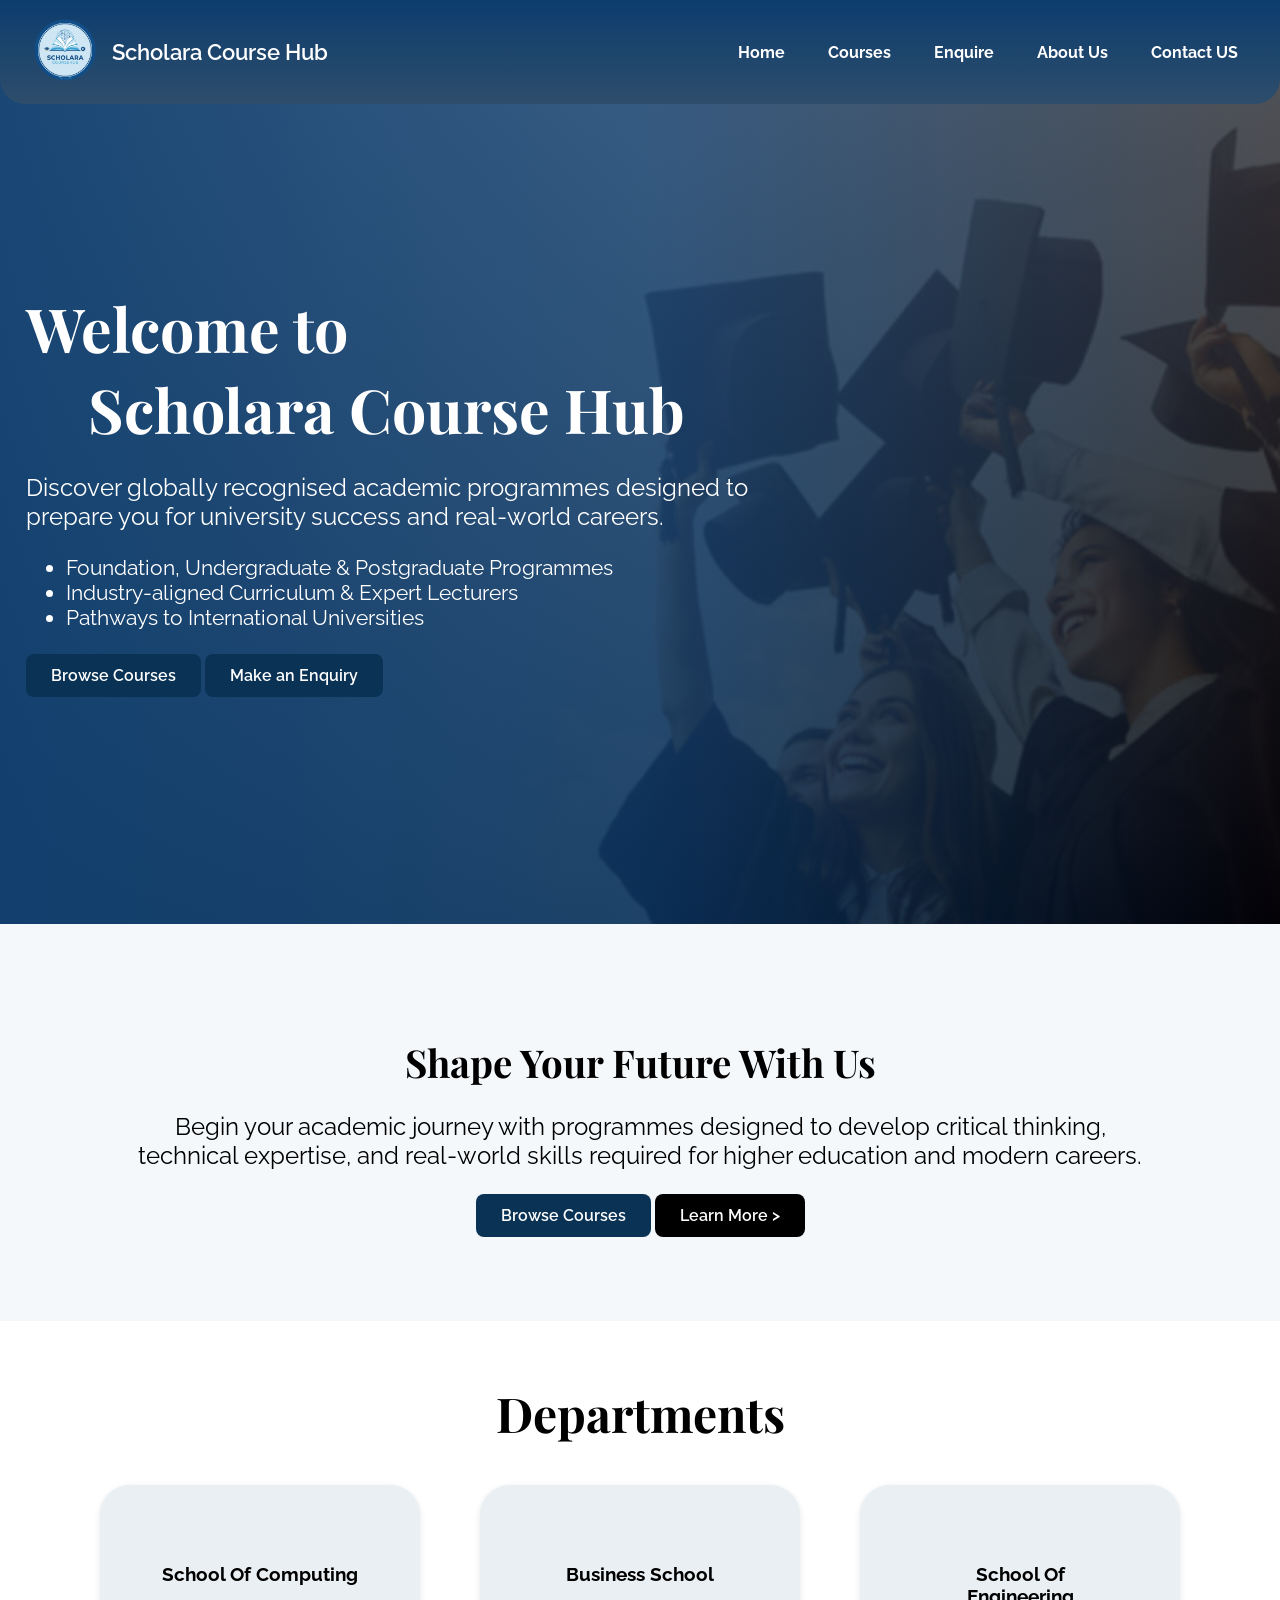
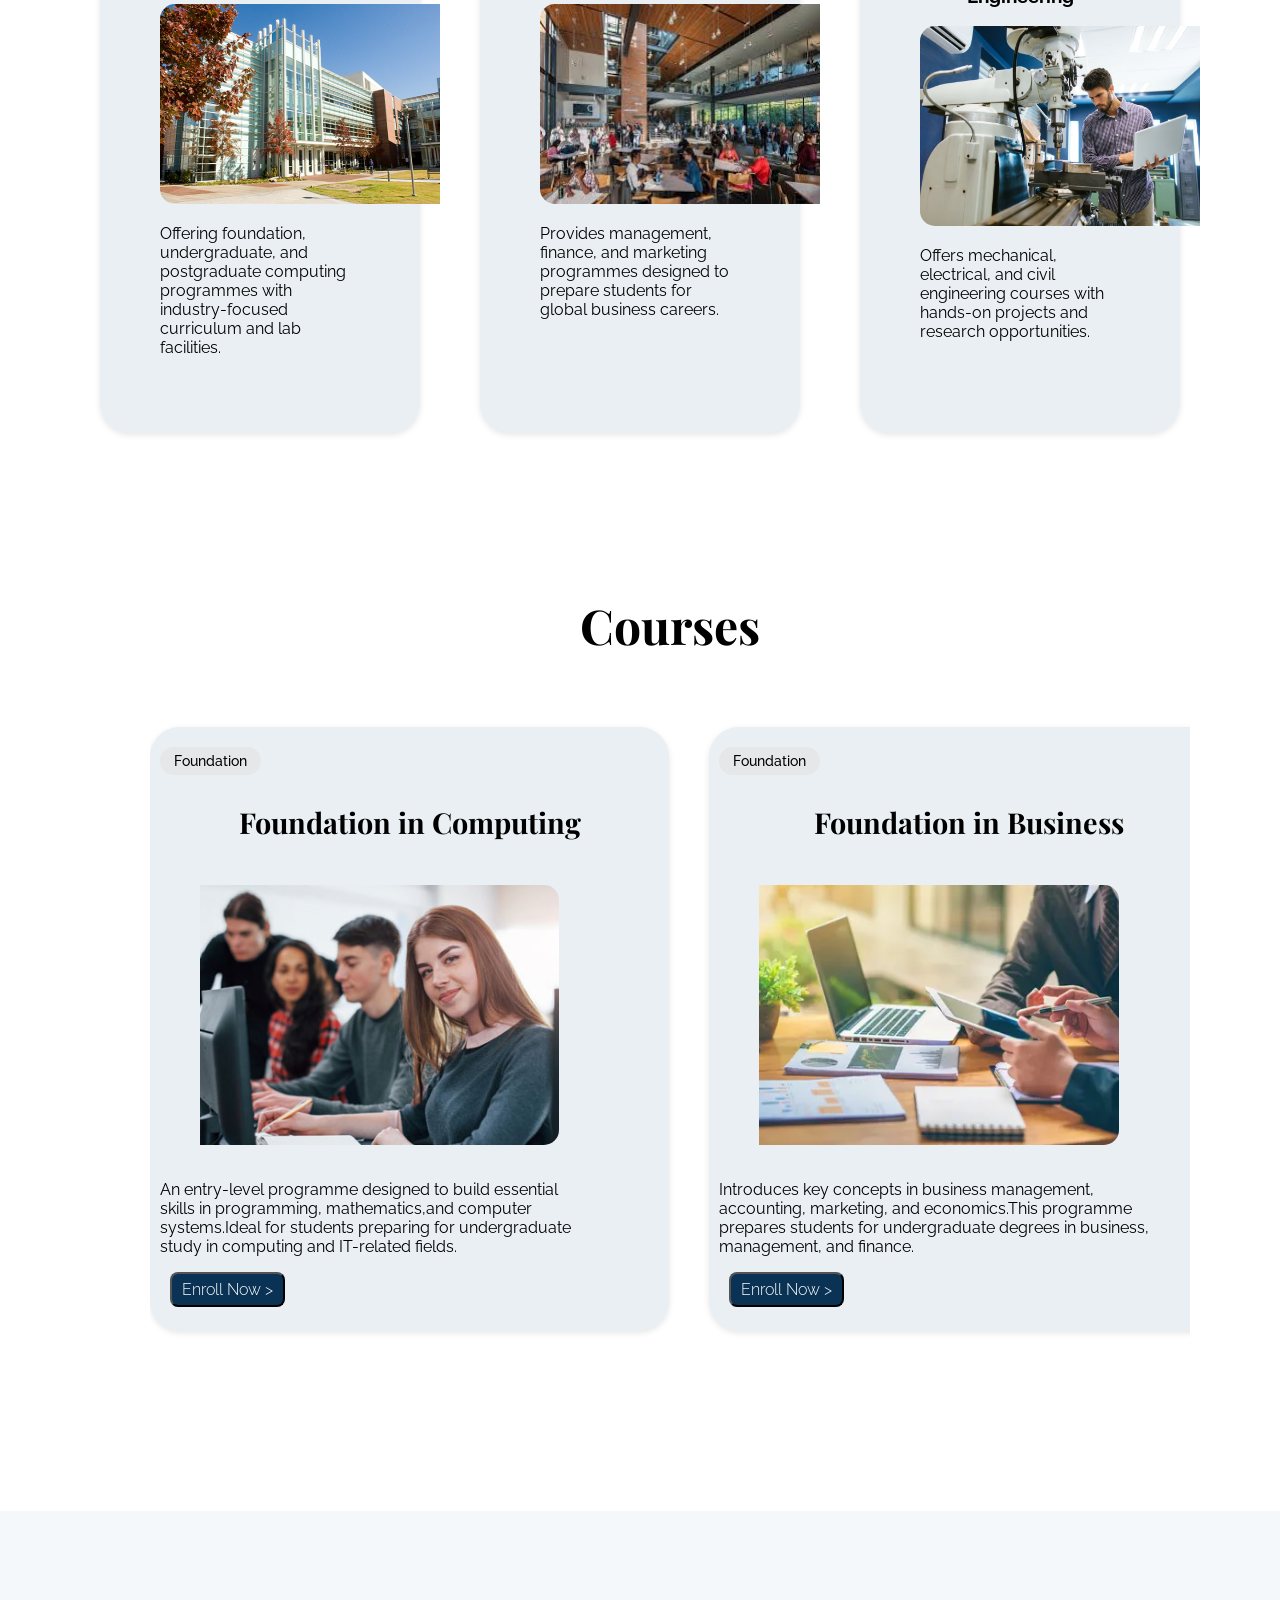
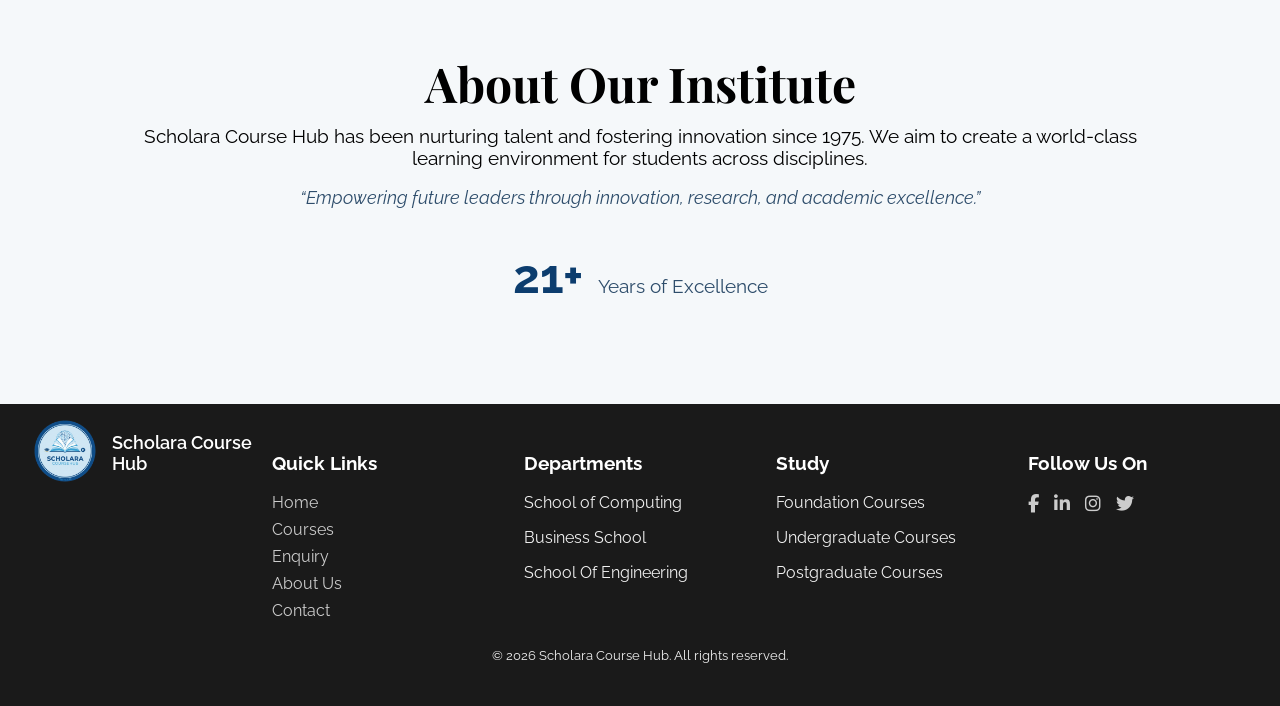
<file: index.html>
<!DOCTYPE html>
<html lang="en">
    <head>
        <meta charset="UTF-8">    <!--Character Encording--> 
            <title>Academic Course Portal</title>

             <!-- Fonts -->
            <link rel="preconnect" href="https://fonts.googleapis.com">
            <link rel="preconnect" href="https://fonts.gstatic.com" crossorigin>
            <link href="https://fonts.googleapis.com/css2?family=Raleway:wght@400;500;600;700&display=swap" rel="stylesheet">
            <link href="https://fonts.googleapis.com/css2?family=Playfair+Display:wght@600;700&display=swap" rel="stylesheet">
            <link rel="stylesheet" href="https://cdnjs.cloudflare.com/ajax/libs/font-awesome/6.5.0/css/all.min.css">

        <link rel="stylesheet" href="css/style.css">
    </head>

<body>
    <!-- HEADER -->
    <header class="navbar">
        <div class="brand">
            <img src="assets/logo.png" alt="University Logo" class="logo">  
            <span class="site-name">Scholara Course Hub</span>
        </div>

        <nav>
            <a href="index.html"><b>Home</b></a> <!--Navigation part-->
            <a href="courses.html"><b>Courses</b></a>
            <a href="enquiry.html"><b>Enquire</b></a>
            <a href="about.html"><b>About Us</b></a>
            <a href="contact.html"><b>Contact US</b></a>
        </nav> 
    </header>

    <!-- HERO SECTION -->
    <section class="hero">
        <div class="hero-content">
            <h1>Welcome to<br><span class="hero-content-center">Scholara Course Hub</span></h1>
            <p>Discover globally recognised academic programmes designed to<br> prepare
                you for university success and real-world careers.</p>
            <ul class="hero-points">
                <li> Foundation, Undergraduate & Postgraduate Programmes</li>
                <li> Industry-aligned Curriculum & Expert Lecturers</li>
                <li> Pathways to International Universities</li>
            </ul>

            <div class="hero-buttons">
                <a href="courses.html" class="button-courses">Browse Courses</a>
                <a href="enquiry.html" class="button-enquiry">Make an Enquiry</a>
            </div>
        </div>
    </section>

    <!-- INTRO SECTION -->
    <section class="intro">
        <h1>Shape Your Future With Us</h1>
            <p>
                Begin your academic journey with programmes designed to develop critical thinking,<br>
                technical expertise, and real-world skills required for higher education and modern
                careers.
            </p>
        <div class="intro-buttons"> <!--Shortcut buttons-->
            <a href="courses.html" class="button-courses">Browse Courses</a>
            <a href="about.html" class="button-more">Learn More ></a>
        </div>
    </section>

    <section class="departments-section" id="departments">
        <h2 class="center-text">Departments</h2>

        <div class="departments-container">
            <div class="departments-track">
                <div class="department-card">
                    <h3 class="center-text">School Of Computing</h3>
                    <img src="assets/depcomputing.jpg" alt="School Of Computing">
                    <p>Offering foundation, undergraduate, and postgraduate computing programmes with industry-focused curriculum and lab facilities.</p>
                </div>

                <div class="department-card">
                    <h3 class="center-text">Business School</h3>
                    <img src="assets/depbusiness.jpg" alt="Business School">
                    <p>Provides management, finance, and marketing programmes designed to prepare students for global business careers.</p>
                </div>

                <div class="department-card">
                    <h3 class="center-text">School Of Engineering</h3>
                    <img src="assets/depeng1.jpg" alt="School Of Engineering">
                    <p>Offers mechanical, electrical, and civil engineering courses with hands-on projects and research opportunities.</p>
                </div>
            </div>
        </div>
    </section>


    <!-- COURSES -->
    <section class="course" id="courses">
        <h2 class="center-text">Courses</h2>

        <div class="course-container">
            <div class="course-track">
                <div class="course-card">
                    <span class="course-type">Foundation</span>
                    <h3 class="center-text">Foundation in Computing</h3>
                    <img src="assets/foundationcomp.jpg" alt="Foundation in Computing">
                    <p>An entry-level programme designed to build essential<br> skills in programming, mathematics,and computer <br> systems.Ideal for students preparing for undergraduate <br> study in computing and IT-related fields.</p>
                    <button class="course-button">Enroll Now ></button>
                </div>

                <div class="course-card">
                    <span class="course-type">Foundation</span>
                    <h3 class="center-text">Foundation in Business</h3>
                    <img src="assets/foundationbusiness.webp" alt="Foundation in Business">
                    <p>Introduces key concepts in business management,<br> accounting, marketing, and economics.This programme <br> prepares students for undergraduate degrees in business,<br> management, and finance.</p>
                    <button class="course-button">Enroll Now ></button>
                </div>

                <div class="course-card">
                    <span class="course-type">Foundation</span>
                    <h3 class="center-text">Foundation in Engineering</h3>
                    <img src="assets/depeng1.jpg" alt="Foundation in Engineering">
                    <p>Covers fundamental engineering principles including<br> mathematics, physics, and basic engineering design.<br> Designed to prepare students for undergraduate engineering <br> degrees.</p>
                    <button class="course-button">Enroll Now ></button>
                </div>

                <div class="course-card">
                    <span class="course-type">Undergraduate</span>
                    <h3 class="center-text" >BSc Computer Science</h3>
                    <img src="assets/foundationcomp.jpg" alt="BSc Computer Science">
                    <p>Focuses on software development, algorithms,<br> databases, operating systems, and computer networks.<br> Graduates are prepared for careers in software engineering,<br> IT, and technology innovation.</p>
                    <button class="course-button">Enroll Now ></button>
                </div>

                <div class="course-card">
                    <span class="course-type">Undergraduate</span>
                    <h3 class="center-text">BSc Software Engineering</h3>
                    <img src="assets/foundationcomp.jpg" alt="BSc Software Engineering">
                    <p>Emphasises software design, development, testing,<br> and project management using industry-standard tools<br> and methodologies.Ideal for students aiming to become<br> professional software engineers.</p>
                    <button class="course-button">Enroll Now ></button>
                </div>

                <div class="course-card">
                    <span class="course-type">Undergraduate</span>
                    <h3 class="center-text">BSc Data Science</h3>
                    <img src="assets/foundationcomp.jpg" alt="BSc Data Science">
                    <p>Covers data analysis, statistics, programming, and<br> data visualisation. Students learn how to extract insights<br> from large datasets and apply data-driven decision-making<br> techniques.</p>
                    <button class="course-button">Enroll Now ></button>
                </div>

                <div class="course-card">
                    <span class="course-type">Undergraduate</span>
                    <h3 class="center-text">BSc Business Management</h3>
                    <img src="assets/depbusiness.jpg" alt="BSc Business Management">
                    <p>Provides a strong foundation in management, marketing,<br> finance, and entrepreneurship. Designed to develop<br> leadership and decision-making skills for modern business<br> environments.</p>
                    <button class="course-button">Enroll Now</button>
                </div>

                <div class="course-card">
                    <span class="course-type">Undergraduate</span>
                    <h3 class="center-text">BSc Mechanical Engineering</h3>
                    <img src="assets/depeng1.jpg" alt="BSc Mechanical Engineering">
                    <p>Focuses on mechanics, thermodynamics, materials, and<br> manufacturing processes. Prepares students for careers<br> in mechanical design, production, and engineering analysis.</p>
                    <button class="course-button">Enroll Now</button>
                </div>

                <div class="course-card">
                    <span class="course-type">postgraduate</span>
                    <h3 class="center-text">MSc Data Science</h3>
                    <img src="assets/foundationcomp.jpg" alt="MSc Data Science">
                    <p>An advanced programme covering machine learning,<br> big data analytics, artificial intelligence, and statistical <br>modelling.Designed for graduates seeking careers in data <br>analytics, AI, and research</p>
                    <button class="course-button">Enroll Now</button>
                </div>

                <div class="course-card">
                    <p class="course-type">postgraduate</p>
                    <h3 class="center-text">MSc Artificial Intelligence</h3>
                    <img src="assets/foundationcomp.jpg" alt="MSc Artificial Intelligence">
                    <p>Focuses on AI technologies such as machine learning,<br> neural networks, computer vision, and natural language<br> processing.Prepares students for cutting-edge roles in AI<br> development and research.</p>
                    <button class="course-button">Enroll Now ></button>
                </div>
            
                <div class="course-card">
                    <p class="course-type">postgraduate</p>
                    <h3 class="center-text">MSc Computer Science</h3>
                    <img src="assets/foundationcomp.jpg" alt="MSc Computer Science">
                    <p>Offers advanced study in areas such as cloud computing,<br> cybersecurity, advanced algorithms, and software systems.<br> Suitable for graduates aiming for senior technical or<br> research roles.</p>
                    <button class="course-button">Enroll Now ></button>
                </div>

                <div class="course-card">
                    <p class="course-type">postgraduate</p>
                    <h3 class="center-text">MSc Business Analytics</h3>
                    <img src="assets/depbusiness.jpg" alt="MSc Business Analytics">
                    <p>Combines business strategy with data analytics and <br>decision science. Designed for professionals seeking to use<br> data to drive business performance and innovation.</p>
                    <button class="course-button">Enroll Now ></button>
                </div>

                <div class="course-card">
                    <p class="course-type">postgraduate</p>
                    <h3 class="center-text">MSc Engineering Management</h3>
                    <img src="assets/depeng1.jpg" alt="MSc Engineering Management">
                    <p>Blends engineering principles with management practices,<br> focusing on project management, operations, and <br>leadership in engineering-based organisations.</p>
                    <button class="course-button">Enroll Now ></button>
                </div>
            </div>
        </div>
    </section>

    <!-- INSTITUTE SECTION -->
    <section class="institute-section" id="institute">
        <div class="container">
            <h2>About Our Institute</h2>
            <p class="institute-desc">
                Scholara Course Hub has been nurturing talent and fostering innovation since 1975. 
                We aim to create a world-class learning environment for students across disciplines.
            </p>
            <p class="institute-vision">
                “Empowering future leaders through innovation, research, and academic excellence.”
            </p>

            <div class="years-container">
                <span id="years" class="years">0+</span>
                <span class="years-label">Years of Excellence</span>
            </div>
        </div>
    </section>

    <script>
        const yearsEl = document.getElementById('years');
        let count = 0;
        const targetYears = 50; 

        function animateYears() {
        if(count < targetYears){
        count++;
        yearsEl.innerText = count + '+';
        setTimeout(animateYears, 30); // controls speed
        }
    }

  // Trigger immediately if section is already visible
        function checkAndAnimate() {
        const section = document.getElementById('institute');
        const top = section.getBoundingClientRect().top;
        if(top < window.innerHeight){
            animateYears();
            window.removeEventListener('scroll', checkAndAnimate); // only run once
        }
    }

            window.addEventListener('scroll', checkAndAnimate);
  // Run once in case user is already at the section
        checkAndAnimate();
    </script>



    <!-- FOOTER -->
    <footer>
        <div class="footer-grid">
            <div class="footer-logo">
                <img src="assets/logo.png" alt="University Logo" class="logo">
                <span class="site-name-footer">Scholara Course Hub</span>
            </div>

            <div>
                <h3>Quick Links</h3>
                <a href="index.html" >Home</a>
                <a href="courses.html">Courses</a>
                <a href="enquiry.html">Enquiry</a>
                <a href="about.html">About Us</a>
                <a href="contact.html">Contact</a>
            </div>

            <div>
                <h3>Departments</h3>
                <p>School of Computing</p>
                <p>Business School</p>
                <p>School Of Engineering</p>
            </div>

            <div>
                <h3>Study</h3>
                <p>Foundation Courses</p>
                <p>Undergraduate Courses</p>
                <p>Postgraduate Courses</p>
            </div>

            <div>
                <h3>Follow Us On</h3>

                <div class="social-icons">
                    <a href="https://www.facebook.com" target="_blank" aria-label="Facebook">
                    <i class="fab fa-facebook-f"></i>
                    </a>

                    <a href="https://www.linkedin.com" target="_blank" aria-label="LinkedIn">
                    <i class="fab fa-linkedin-in"></i>
                    </a>

                    <a href="https://www.instagram.com" target="_blank" aria-label="Instagram">
                    <i class="fab fa-instagram"></i>
                    </a>

                    <a href="https://www.twitter.com" target="_blank" aria-label="Twitter">
                    <i class="fab fa-twitter"></i>
                    </a>
                </div>
            </div>

        </div>

        <p class="copyright">© 2026 Scholara Course Hub. All rights reserved.</p>
    </footer>

</body>
</html>
</file>
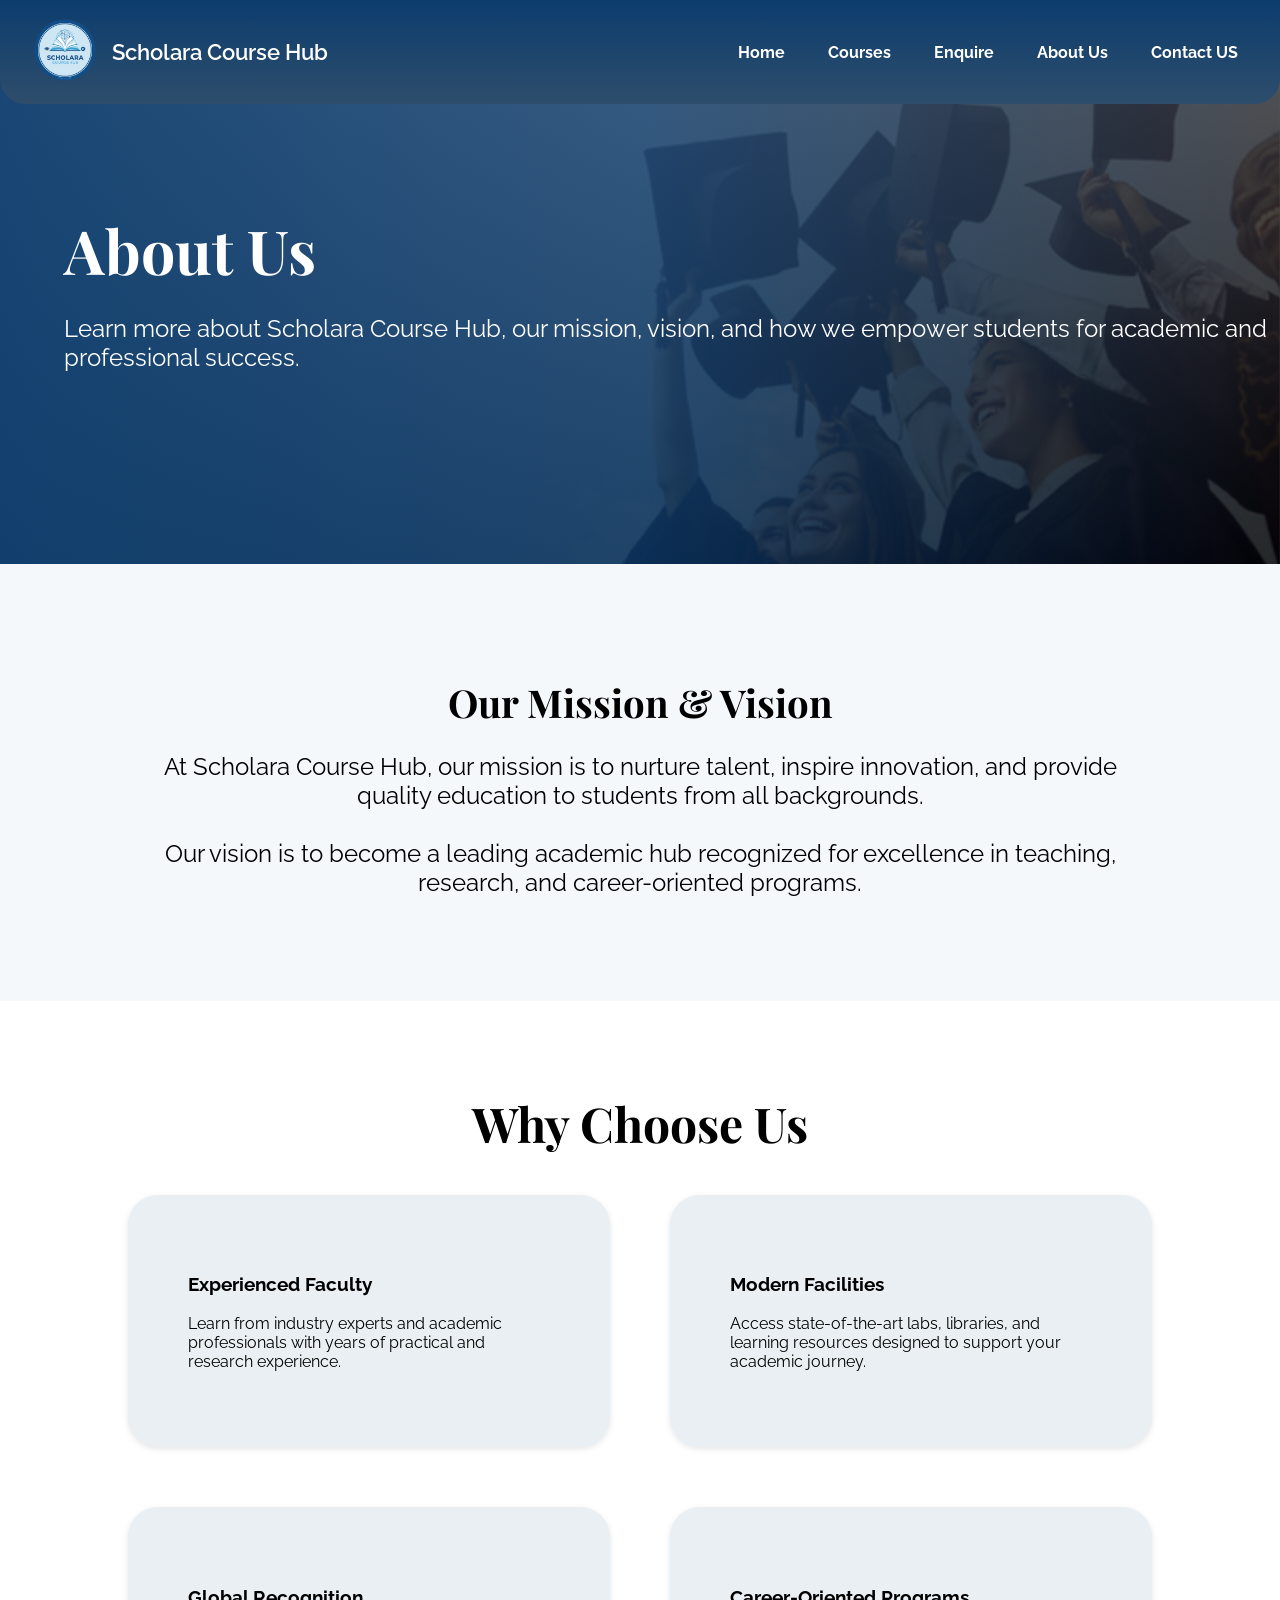
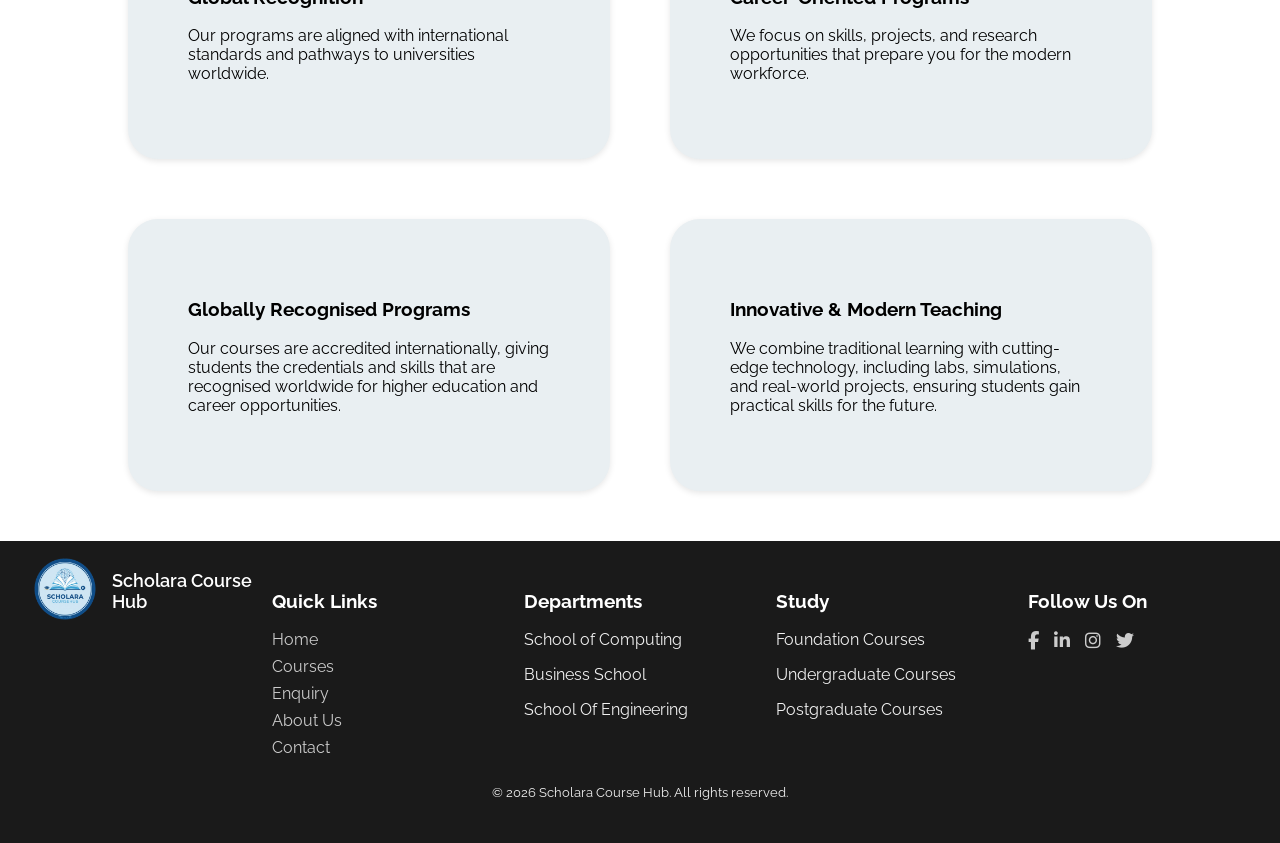
<file: about.html>
<!DOCTYPE html>
<html lang="en">
    <head>
        <meta charset="UTF-8">
        <title>About Us - Scholara Course Hub</title>

        <link rel="preconnect" href="https://fonts.googleapis.com">
        <link rel="preconnect" href="https://fonts.gstatic.com" crossorigin>
        <link href="https://fonts.googleapis.com/css2?family=Raleway:wght@400;500;600;700&display=swap" rel="stylesheet">
        <link href="https://fonts.googleapis.com/css2?family=Playfair+Display:wght@600;700&display=swap" rel="stylesheet">
        <link rel="stylesheet" href="https://cdnjs.cloudflare.com/ajax/libs/font-awesome/6.5.0/css/all.min.css">
        <link rel="stylesheet" href="css/style.css">
    </head>
<body>

    <!-- HEADER -->
    <header class="navbar">
        <div class="brand">
            <img src="assets/logo.png" alt="University Logo" class="logo">
            <span class="site-name">Scholara Course Hub</span>
        </div>
        <nav><b>
            <a href="index.html">Home</a>
            <a href="courses.html">Courses</a>
            <a href="enquiry.html">Enquire</a>
            <a href="about.html">About Us</a>
            <a href="contact.html">Contact US</a>
        </b></nav>
    </header>

    <!-- HERO SECTION -->
    <section class="hero" style="height:60vh; padding-left:5%; padding-top:100px;">
        <div class="hero-content">
            <h1>About Us</h1>
            <p>Learn more about Scholara Course Hub, our mission, vision, and how we empower students for academic and professional success.</p>
        </div>
    </section>

    <!-- ABOUT CONTENT -->
    <section class="intro" style="padding:80px 10%;">
        <h1>Our Mission & Vision</h1>
        <p>
            At Scholara Course Hub, our mission is to nurture talent, inspire innovation, and provide quality education to students from all backgrounds.
            <br><br>
            Our vision is to become a leading academic hub recognized for excellence in teaching, research, and career-oriented programs.
        </p>
    </section>

    <section class="departments-section" style="padding:50px 10%;">
        <h2><center>Why Choose Us</center></h2>
        <div class="departments-track">
            <div class="department-card">
                <h3>Experienced Faculty</h3>
                <p>Learn from industry experts and academic professionals with years of practical and research experience.</p>
            </div>

            <div class="department-card">
                <h3>Modern Facilities</h3>
                <p>Access state-of-the-art labs, libraries, and learning resources designed to support your academic journey.</p>
            </div>

            <div class="department-card">
                <h3>Global Recognition</h3>
                <p>Our programs are aligned with international standards and pathways to universities worldwide.</p>
            </div>

            <div class="department-card">
                <h3>Career-Oriented Programs</h3>
                <p>We focus on skills, projects, and research opportunities that prepare you for the modern workforce.</p>
            </div>

            <div class="department-card">
                <h3>Globally Recognised Programs</h3>
                <p>Our courses are accredited internationally, giving students the credentials and skills that are recognised worldwide for higher education and career opportunities.</p>
            </div>

            <div class="department-card">
                <h3>Innovative & Modern Teaching</h3>
                <p>We combine traditional learning with cutting-edge technology, including labs, simulations, and real-world projects, ensuring students gain practical skills for the future.</p>
            </div>
        </div>
    </section>

    <!-- FOOTER -->
    <footer>
        <div class="footer-grid">
            <div class="footer-logo">
                <img src="assets/logo.png" alt="University Logo" class="logo">
                <span class="site-name-footer">Scholara Course Hub</span>
            </div>

            <div>
                <h3>Quick Links</h3>
                <a href="index.html" >Home</a>
                <a href="courses.html">Courses</a>
                <a href="enquiry.html">Enquiry</a>
                <a href="about.html">About Us</a>
                <a href="contact.html">Contact</a>
            </div>

            <div>
                <h3>Departments</h3>
                <p>School of Computing</p>
                <p>Business School</p>
                <p>School Of Engineering</p>
            </div>

            <div>
                <h3>Study</h3>
                <p>Foundation Courses</p>
                <p>Undergraduate Courses</p>
                <p>Postgraduate Courses</p>
            </div>

            <div>
                <h3>Follow Us On</h3>
                <div class="social-icons">
                    <a href="https://www.facebook.com" target="_blank" aria-label="Facebook">
                    <i class="fab fa-facebook-f"></i>
                    </a>

                    <a href="https://www.linkedin.com" target="_blank" aria-label="LinkedIn">
                    <i class="fab fa-linkedin-in"></i>
                    </a>

                    <a href="https://www.instagram.com" target="_blank" aria-label="Instagram">
                    <i class="fab fa-instagram"></i>
                    </a>

                    <a href="https://www.twitter.com" target="_blank" aria-label="Twitter">
                    <i class="fab fa-twitter"></i>
                    </a>
                </div>
            </div>
        </div>
        <p class="copyright">© 2026 Scholara Course Hub. All rights reserved.</p>
    </footer>
</body>
</html>
</file>
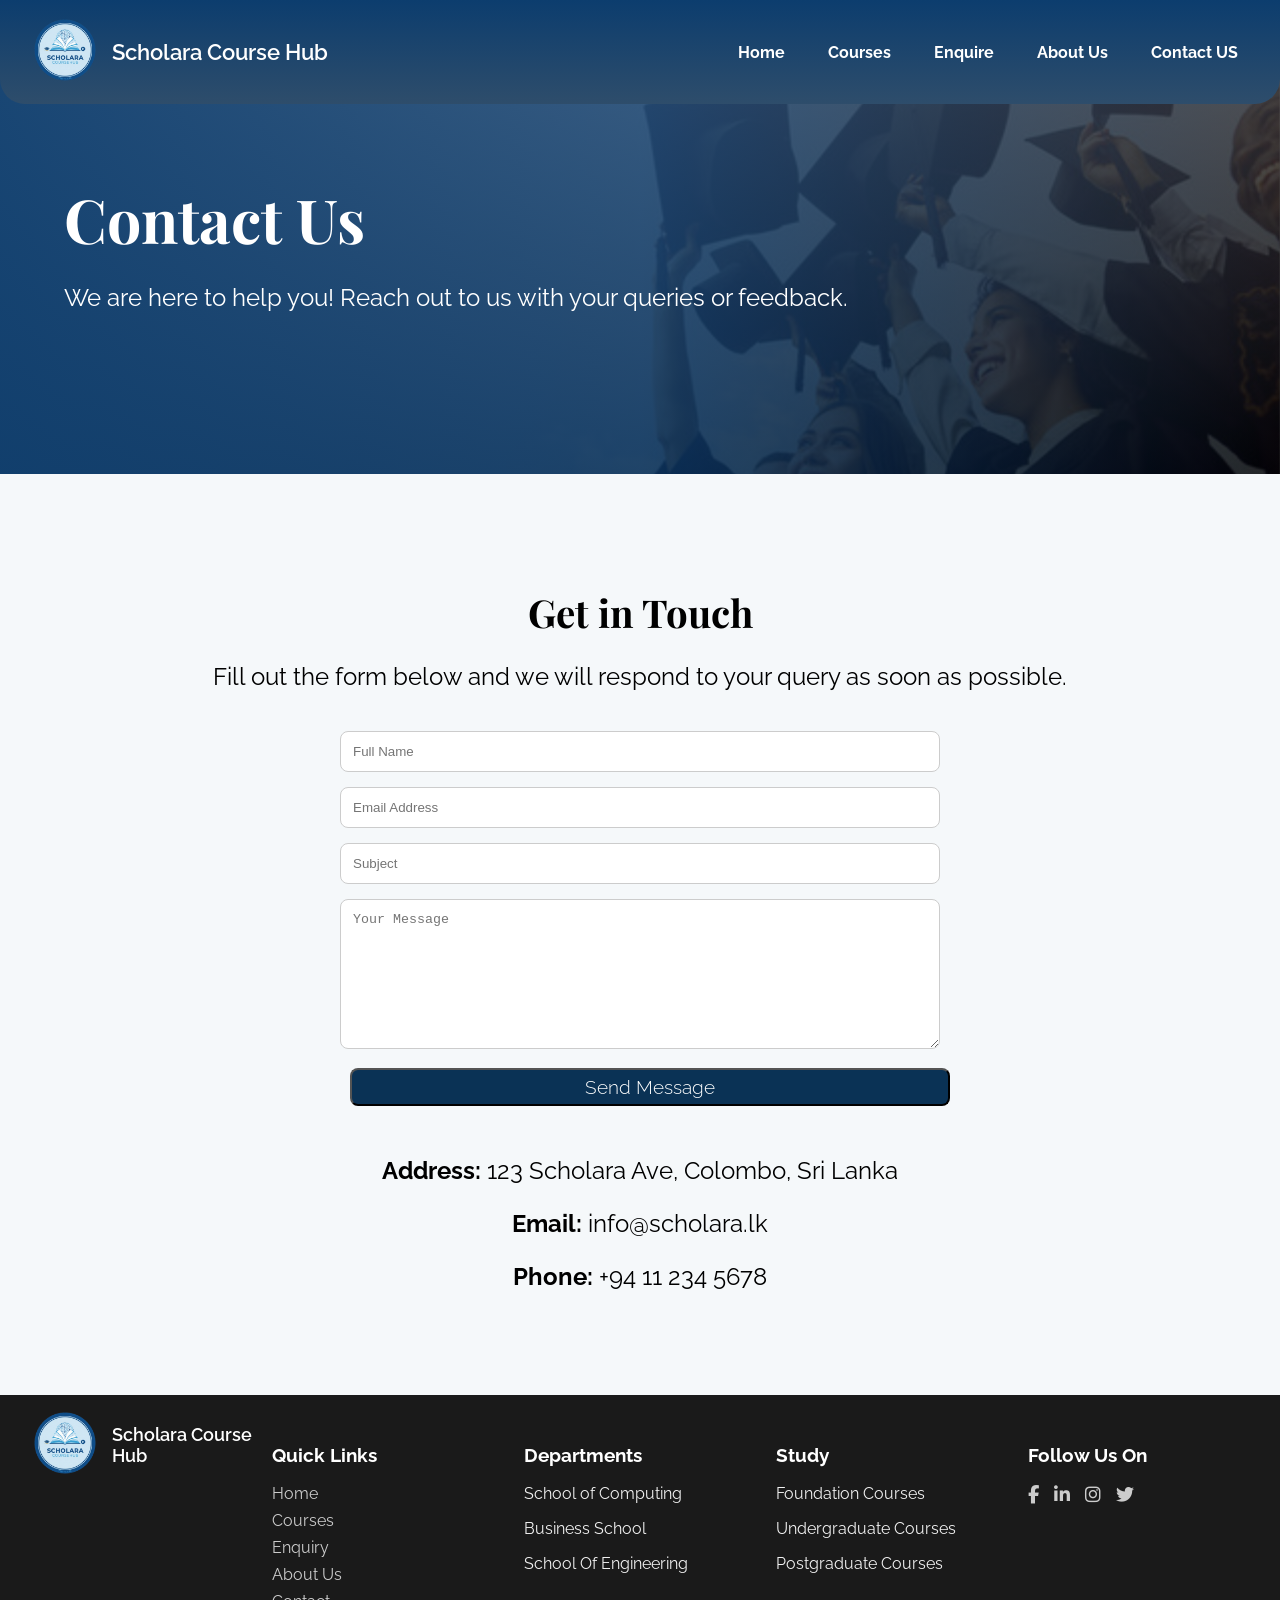
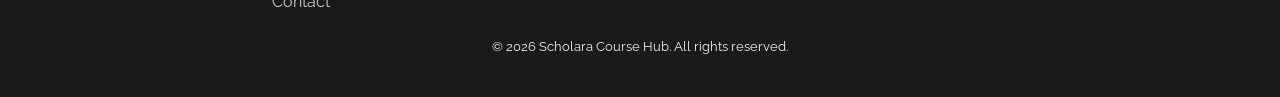
<file: contact.html>
<!DOCTYPE html>
<html lang="en">
    <head>
        <meta charset="UTF-8">
        <title>Contact Us - Scholara Course Hub</title>

        <link rel="preconnect" href="https://fonts.googleapis.com">
        <link rel="preconnect" href="https://fonts.gstatic.com" crossorigin>
        <link href="https://fonts.googleapis.com/css2?family=Raleway:wght@400;500;600;700&display=swap" rel="stylesheet">
        <link href="https://fonts.googleapis.com/css2?family=Playfair+Display:wght@600;700&display=swap" rel="stylesheet">
        <link rel="stylesheet" href="https://cdnjs.cloudflare.com/ajax/libs/font-awesome/6.5.0/css/all.min.css">
        <link rel="stylesheet" href="css/style.css">
    </head>

<body>

    <!-- HEADER -->
    <header class="navbar">
        <div class="brand">
            <img src="assets/logo.png" alt="University Logo" class="logo">
            <span class="site-name">Scholara Course Hub</span>
        </div>
        <nav><b>
            <a href="index.html">Home</a>
            <a href="courses.html">Courses</a>
            <a href="enquiry.html">Enquire</a>
            <a href="about.html">About Us</a>
            <a href="contact.html">Contact US</a>
        </b></nav>
    </header>

    <!-- HERO SECTION -->
    <section class="hero" style="height:50vh; padding-left:5%; padding-top:100px;">
        <div class="hero-content">
            <h1>Contact Us</h1>
            <p>We are here to help you! Reach out to us with your queries or feedback.</p>
        </div>
    </section>

    <!-- CONTACT FORM -->
    <section class="intro" style="padding:80px 10%;">
        <h1>Get in Touch</h1>
        <p>Fill out the form below and we will respond to your query as soon as possible.</p>
    
<form action="#" method="post" style="margin-top:40px; max-width:600px; margin-left:auto; margin-right:auto;">

    <label for="name" class="sr-only">Full Name</label>
    <input type="text" id="name" name="name" placeholder="Full Name" required
        style="width:100%; padding:12px; margin-bottom:15px; border-radius:8px; border:1px solid #ccc;">

    <label for="email" class="sr-only">Email Address</label>
    <input type="email" id="email" name="email" placeholder="Email Address" required
        style="width:100%; padding:12px; margin-bottom:15px; border-radius:8px; border:1px solid #ccc;">

    <label for="subject" class="sr-only">Subject</label>
    <input type="text" id="subject" name="subject" placeholder="Subject" required
        style="width:100%; padding:12px; margin-bottom:15px; border-radius:8px; border:1px solid #ccc;">

    <label for="message" class="sr-only">Your Message</label>
    <textarea id="message" name="message" placeholder="Your Message" required
        style="width:100%; padding:12px; margin-bottom:15px; border-radius:8px; border:1px solid #ccc; height:150px;"></textarea>

    <button type="submit" class="course-button" style="width:100%; font-size:1.2rem;">
        Send Message
    </button>

</form>

        <div style="margin-top:50px; text-align:center;">
            <p><strong>Address:</strong> 123 Scholara Ave, Colombo, Sri Lanka</p>
            <p><strong>Email:</strong> info@scholara.lk</p>
            <p><strong>Phone:</strong> +94 11 234 5678</p>
        </div>
    </section>

    <!-- FOOTER -->
    <footer>
        <div class="footer-grid">
            <div class="footer-logo">
                <img src="assets/logo.png" alt="University Logo" class="logo">
                <span class="site-name-footer">Scholara Course Hub</span>
            </div>
            <div>
                <h3>Quick Links</h3>
                <a href="index.html" >Home</a>
                <a href="courses.html">Courses</a>
                <a href="enquiry.html">Enquiry</a>
                <a href="about.html">About Us</a>
                <a href="contact.html">Contact</a>
            </div>

            <div>
                <h3>Departments</h3>
                <p>School of Computing</p>
                <p>Business School</p>
                <p>School Of Engineering</p>
            </div>

            <div>
                <h3>Study</h3>
                <p>Foundation Courses</p>
                <p>Undergraduate Courses</p>
                <p>Postgraduate Courses</p>
            </div>

            <div>
                <h3>Follow Us On</h3>
                <div class="social-icons">
                    <a href="https://www.facebook.com" target="_blank" aria-label="Facebook">
                    <i class="fab fa-facebook-f"></i>
                    </a>

                    <a href="https://www.linkedin.com" target="_blank" aria-label="LinkedIn">
                    <i class="fab fa-linkedin-in"></i>
                    </a>

                    <a href="https://www.instagram.com" target="_blank" aria-label="Instagram">
                    <i class="fab fa-instagram"></i>
                    </a>

                    <a href="https://www.twitter.com" target="_blank" aria-label="Twitter">
                    <i class="fab fa-twitter"></i>
                    </a>
                </div>
            </div>
        </div>
            <p class="copyright">© 2026 Scholara Course Hub. All rights reserved.</p>
    </footer>
</body>

</html>
</file>
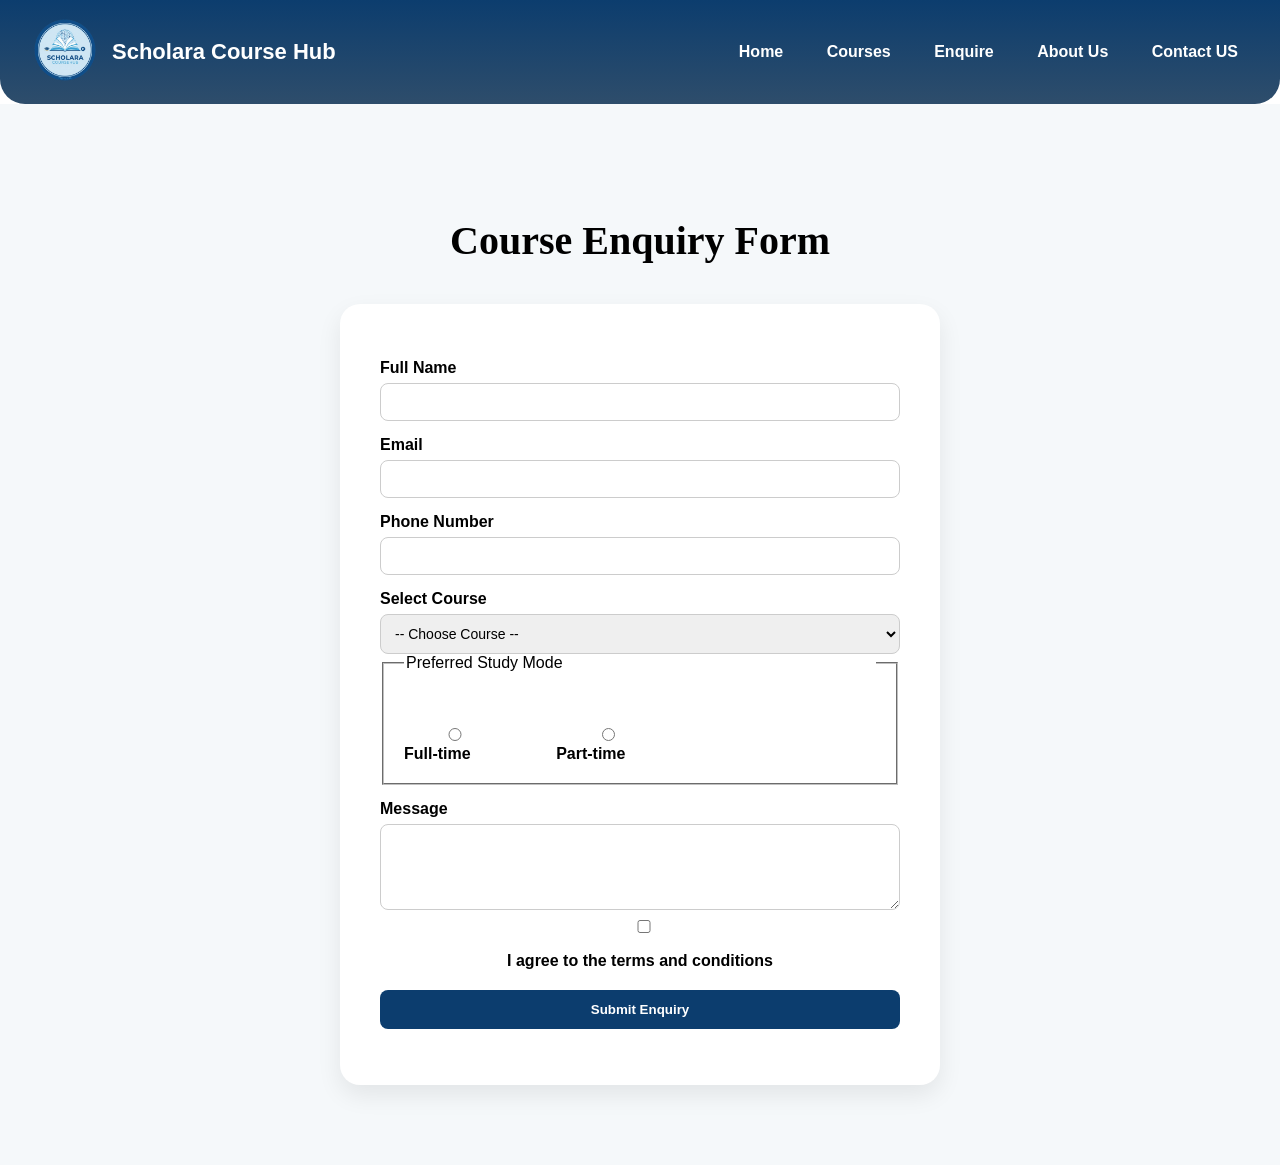
<file: enquiry.html>
<!DOCTYPE html>
<html lang="en">
    <head>
        <meta charset="UTF-8">
        <title>Course Enquiry</title>
        <link rel="stylesheet" href="css/style.css">
    </head>

<body>

    <header class="navbar">
        <div class="brand">
            <img src="assets/logo.png" alt="University Logo" class="logo">
            <span class="site-name">Scholara Course Hub</span>
        </div>
        <nav>
            <a href="index.html">Home</a>
            <a href="courses.html">Courses</a>
            <a href="enquiry.html">Enquire</a>
            <a href="about.html">About Us</a>
            <a href="contact.html">Contact US</a>
        </nav>
    </header>

    <section class="enquiry-section">
        <h2>Course Enquiry Form</h2>

        <form id="enquiryForm">

            <!-- Text -->
            <label for="name">Full Name</label>
            <input type="text" id="name" name="name">

            <!-- Email -->
            <label for="email">Email</label>
            <input type="text" id="email" name="email">

            <!-- Telephone -->
            <label for="phone">Phone Number</label>
            <input type="text" id="phone" name="phone">

            <!-- Select -->
            <label for="course">Select Course</label>
                <select id="course" name="course">
                    <option value="">-- Choose Course --</option>
                    <option>Foundation in Computing</option>
                    <option>Foundation in Business</option>
                    <option>Foundation in Engineering</option>
                    <option>BSc Computer Science</option>
                    <option>BSc Software Engineering</option>
                    <option>BSc Data Science</option>
                    <option>BSc Business Management</option>
                    <option>BSc Mechanical Engineering</option>
                    <option>MSc Artificial Intelligence</option>
                    <option>MSc Computer Science</option>
                    <option>MSc Business Analytics</option>
                    <option>MSc Engineering Management</option>
                    <option>MSc Business Analytics</option>
                </select>

            <!-- Radio Buttons -->
            <fieldset class="study-mode">
                <legend>Preferred Study Mode</legend>

                <label class="radio-item">
                    <input type="radio" name="mode" value="full-time">
                    <span>Full-time</span>
                </label>

                <label class="radio-item">
                    <input type="radio" name="mode" value="part-time">
                    <span>Part-time</span>
                </label>
            </fieldset>

                <!-- Textarea -->
                <label for="message">Message</label>
                <textarea id="message" name="message" rows="4"></textarea>

                <!-- Checkbox -->
                <div class="checkbox-group">
                    <input type="checkbox" id="agree">
                    <label for="agree"><center>I agree to the terms and conditions</center></label>
                </div>

                <button type="submit" class="submit-btn">Submit Enquiry</button>

                <p id="formMessage"></p>

        </form>
    </section>

    <script src="enquiry.js"></script>
</body>
</html>
</file>
<file: css/style.css>
* {
  box-sizing: border-box;
}

body {
  margin: 0;   
  padding: 0;
}

header {
    background-image: linear-gradient(to bottom, #0c3d6e, #2e4d6b);
    color: white;
    padding: 15px 30px;
    display: flex;
    justify-content: space-between;
    align-items: center;
}

.navbar {
  font-family: 'Raleway', sans-serif;
  border-bottom-left-radius: 25px;
  border-bottom-right-radius: 25px;
  position: relative;
  z-index: 10;
}

.brand {
  display: flex;
  align-items: center;   /* vertical center */
  gap: 12px;             /* space between logo and name */
}

.logo {
  width: 70px;   /* adjust size */
  height: auto;
  margin-bottom: 4px;
}

.site-name {
  font-size: 22px;
  font-weight: 600;
  color: white;
  line-height: 3;
  transition: text-shadow 0.3s ease, color 0.3s ease;
}

.site-name:hover{
    color: #ffffff;
    text-shadow:
        0 0 8px rgba(255, 255, 255, 0.6),
        0 0 16px rgba(17, 78, 140, 0.8);
}

nav a {
    color: white;
    text-decoration: none;
    margin-left: 15px;
    padding: 6px 12px;
    border-radius: 10px;
    font-weight: bold;
}

nav a:hover {
    background-color: #358be0;
}

.hero {
    background:
        linear-gradient(
            rgba(181, 176, 176, 0.65),
            rgba(2, 2, 2, 0.65)
        ),
        url('../assets/hero.png');

    background-size: cover;
    background-position: center;
    background-size: cover;       /* make it cover the whole section */
    background-position: center;  /* center the image */
    height: 100vh;                 /* takes 80% of viewport height */
    display: flex;
    justify-content: flex-start;
    align-items: center;
    position: relative;
    color: rgb(0, 0, 0);
    text-align: left;
    padding-left: 2%;
    padding-bottom: 20%;
    margin-top: -80px; /* pull hero up behind header */
    padding-top: 120px; /* push text back down */
}
.hero::after {
    content: "";
    position: absolute;
    top: 0; left: 0;
    width: 100%; height: 100%;
    background: linear-gradient(
        90deg,
        rgba(12, 61, 110, 0.92),
        rgba(12, 61, 110, 0.75),
        rgba(0, 0, 0, 0.55)
    );
}

.hero-content {
    position: relative;
    z-index: 1;
    font-family: 'Raleway', sans-serif;
    padding-top: 10%;
    
}

.hero-content {
    animation: fadeSlide 1.2s ease-out forwards;
}

.hero-content-center {
    text-align: center;
    display: block;
}

@keyframes fadeSlide {
    from {
        opacity: 0;
        transform: translateY(20px);
    }
    to {
        opacity: 1;
        transform: translateY(0);
    }
}

.hero h1 {
    font-family: 'Playfair Display', serif;
    font-size: 3.8rem;
    margin-bottom: 1rem;
    transition: text-shadow 0.3s ease, color 0.3s ease;
    color: #ffffff;
}

.hero h1:hover{
    color: #ffffff;
    text-shadow:
        0 0 8px rgba(255, 255, 255, 0.6),
        0 0 16px rgba(17, 78, 140, 0.8);
}

.hero p {
    font-size: 1.5rem;
    margin-bottom: 1.5rem;
    color: #ffffff;
}

.hero-points{
    font-size: 1.3rem;
    margin-bottom: 1.5rem;
    color: #ffffff;
}

.button-courses {
    display: inline-block;
    background-color: #0c3d6e;  /* deep blue color */
    color: white;
    padding: 12px 25px;
    font-size: 1rem;
    font-weight: 600;
    text-decoration: none;       /* remove underline */
    border-radius: 8px;          /* rounded corners */
    transition: background 0.3s, transform 0.3s;
    position: relative;
    overflow: hidden;
    background-color: #0a3255;  /* slightly darker on hover */
    transform: translateY(-2px); /* subtle lift effect */
    transform: translateY(0);    /* click effect */
}

.button-courses:hover {
    background-color: #358be0;
}

.button-enquiry {
    display: inline-block;
    background-color: #0c3d6e;  /*deep blue color */
    color: white;
    padding: 12px 25px;
    font-size: 1rem;
    font-weight: 600;
    text-decoration: none;       /* remove underline */
    border-radius: 8px;          /* rounded corners */
    transition: background 0.3s, transform 0.3s;
    background-color: #0a3255;  /* slightly darker on hover */
    transform: translateY(-2px); /* subtle lift effect */
    position: relative;
    overflow: hidden;
    transform: translateY(0);    /* click effect */
}

.button-enquiry:hover {
    background-color: #358be0;
}

.intro {
    background-color: #f5f8fa; /* very light blue/gray */
    padding: 80px 10%;
    text-align: center;
    position: relative;
    opacity: 0;
    transform: translateY(20px);
    animation: introFade 1s ease-out forwards;
    animation-delay: 0.5s; /* delay after page load */
}

@keyframes introFade {
    to {
        opacity: 1;
        transform: translateY(0);
    }
}

.intro h1 {
    font-family: 'Playfair Display', serif;
    font-size: 2.4rem;
    margin-bottom: 1rem;
    transition: text-shadow 0.3s ease, color 0.3s ease;
    color: #000000;
}

.intro h1:hover{
    color: #333435;
    text-shadow:
        0 0 8px rgba(255, 255, 255, 0.6),
        0 0 16px rgba(17, 78, 140, 0.8);
}

.intro p {
    font-family: 'Raleway', sans-serif;
    font-size: x-large;
}

.intro-buttons {
    margin-top: 20px;
    font-family: 'Raleway', sans-serif;
}

.button-more {
    display: inline-block;
    font-family: 'Raleway', sans-serif;
    background-color: #0c3d6e;  /* your deep blue color */
    color: white;
    padding: 12px 25px;
    font-size: 1rem;
    font-weight: 600;
    text-decoration: none;       /* remove underline */
    border-radius: 8px;          /* rounded corners */
    transition: background 0.3s, transform 0.3s;
    position: relative;
    overflow: hidden;
    background-color: #000000;  /* slightly darker on hover */
    transform: translateY(-2px); /* subtle lift effect */
    transform: translateY(0);    /* click effect */
}

.button-more:hover{
    background-color: #434547;
}

.departments-section {
    padding: 100px;
    background-color: white;
    padding-top: 20px;
}

.departments-section h2{
    font-family: 'Playfair Display', serif;
    font-size: 3rem;
}

.departments-track {
    display: grid;
    grid-template-columns: repeat(auto-fit, minmax(320px, 1fr));
    gap: 60px;
    margin-top: 20px;
}
 
.department-card{
    background-color: #e9eff2;
    padding: 60px;
    border-radius: 30px;
    box-shadow: 0 2px 6px rgba(0,0,0,0.1);
    /* Added transition for smooth movement */
    transition: transform 0.3s ease, box-shadow 0.3s ease;
    font-family: 'Raleway', sans-serif;
}

.department-card:hover {
    transform: translateY(-10px); /* Lifts the card up */
    box-shadow: 0 10px 20px rgba(0,0,0,0.15); /* Deepens shadow */
    background-color: #ffffff; /* Subtle color shift */
}

.department-card img{
    width: 350px;
    height: 200px;
    padding-right: 70px;
    border-radius: 15px;
}

.center-text {
    text-align: center;
}

.course {
    padding: 150px;
    background-color: white;
    padding-top: 20px;
    padding-right: 90px;
}

.course h2{
    font-family: 'Playfair Display', serif;
    font-size: 3rem;
}

.course h3{
    font-family: 'Playfair Display', serif;
    font-size: 1.8rem;
}

.course-type{
    display: inline-block;
    padding: 6px 14px;
    font-size: 14px;
    font-weight: 500;
    background-color: #e6e7e9;   /* light blue background */
    color: #000000;              /* dark blue text */
    border-radius: 50px;  
    margin-top: 10px;
}

.course-button{
    margin-left: 10px;
    margin-right: 70px;
    display: inline-block;
    background-color: #0c3d6e;  /* your deep blue color */
    color: white;
    font-size: 1rem;
    font-weight: 300;
    padding-left: 10px;
    padding-right: 10px;
    padding-top: 6px;
    padding-bottom: 6px;
    text-decoration: none;       /* remove underline */
    border-radius: 8px;          /* rounded corners */
    transition: background 0.3s, transform 0.3s;
    background-color: #0a3255;  /* slightly darker on hover */
    transform: translateY(-2px); /* subtle lift effect */
    position: relative;
    overflow: hidden;
    transform: translateY(0);    /* click effect */
    font-family: 'Raleway', sans-serif;
}

.course-button:hover{
    background-color: #358be0;
}

.course-container {
    overflow: hidden;
}

.course-track {
    display: flex;
    gap: 40px;
    overflow-x: auto;
    scroll-behavior: smooth;
    padding: 30px 0;
}

.course-track::-webkit-scrollbar {
    display: none;
}

.course-card{
    min-width: 250px;
    min-height: 580px;   /* IMPORTANT for horizontal layout */
    flex-shrink: 0;     /* prevents shrinking */
    background-color: #e9eff2;
    padding: 10px;
    border-radius: 30px;
    box-shadow: 0 2px 6px rgba(0,0,0,0.1);
    transition: transform 0.3s ease, box-shadow 0.3s ease;
    font-family: 'Raleway', sans-serif;
}

.course-card:hover {
    transform: translateY(-10px); /* Lifts the card up */
    box-shadow: 0 10px 20px rgba(0,0,0,0.15); /* Deepens shadow */
    background-color: #ffffff; /* Subtle color shift */
}

.course-card img{
    width: 80%;
    height: 260px;
    object-fit: cover;
    border-radius: 15px;
    margin: 15px 0;
    padding-left: 40px;
    
}

/* ===== Courses Page Cards ===== */

.courses-grid {
    display: grid;
    grid-template-columns: repeat(auto-fit, minmax(320px, 1fr));
    gap: 30px;
    margin-top: 40px;
}

.course-page-card {
    background: white;
    padding: 25px;
    border-radius: 20px;
    box-shadow: 0 10px 25px rgba(0,0,0,0.08);
    cursor: pointer;
    transition: all 0.3s ease;
    position: relative;
}

.course-page-card:hover {
    transform: translateY(-8px);
    box-shadow: 0 18px 35px rgba(0,0,0,0.15);
}

.course-page-card h3 {
    color: #0c3d6e;
    margin: 10px 0;
}

.course-page-card .code {
    display: inline-block;
    background-color: #e3ecf7;
    color: #0c3d6e;
    font-weight: 600;
    font-size: 13px;
    padding: 5px 12px;
    border-radius: 50px;
    margin-bottom: 12px;
}

.course-page-card::before {
    content: attr(data-level);
    position: absolute;
    top: 15px;
    right: 15px;
    background-color: #358be0;
    color: white;
    font-size: 11px;
    padding: 4px 10px;
    border-radius: 50px;
}

/* ===== Filter Section Styling ===== */

.filter-section {
    margin-top: 20px;
    margin-bottom: 30px;
    text-align: center;
    font-family: 'Raleway', sans-serif;
}

.filter-section label {
    font-weight: 600;
    font-size: 16px;
    margin-right: 10px;
    color: #0c3d6e;
}

/* Modern Dropdown */
.filter-section select {
    padding: 10px 18px;
    border-radius: 30px;
    border: 2px solid #0c3d6e;
    background-color: white;
    font-size: 14px;
    font-weight: 500;
    cursor: pointer;
    outline: none;
    transition: all 0.3s ease;
}

/* Hover Effect */
.filter-section select:hover {
    background-color: #f0f6ff;
}

/* Focus Effect */
.filter-section select:focus {
    box-shadow: 0 0 8px rgba(53, 139, 224, 0.6);
    border-color: #358be0;
}

.institute-section {
    background-color: #f5f8fa;
    padding: 100px 10%;
    text-align: center;
    font-family: 'Raleway', sans-serif;
    padding-top: -10px;
}

.institute-section h2 {
    font-family: 'Playfair Display', serif;
    font-size: 3rem;
    margin-bottom: 20px;
    color: #000000;
}

.institute-desc {
    font-size: 1.2rem;
    margin-bottom: 15px;
    margin-top: -10px;
}

.institute-vision {
    font-size: 1.1rem;
    font-style: italic;
    color: #2e4d6b;
    margin-bottom: 40px;
}

.years-container {
    font-size: 3rem;
    font-weight: 700;
    color: #0c3d6e;
    display: flex;
    justify-content: center;
    align-items: baseline;
    gap: 15px;
}

.years-label {
    font-size: 1.2rem;
    font-weight: 400;
    color: #2e4d6b;
}

.years {
    transition: all 1s ease-out;
}

footer {
    background-color: #1a1a1a;
    color: #f1f1f1;
    padding: 30px 20px;
    font-family: 'Raleway', sans-serif;
}

.site-name-footer {
    font-size: 18px;
    font-weight: 600;
    color: white;
    transition: text-shadow 0.3s ease, color 0.3s ease;
    font-family: 'Raleway', sans-serif;
}

.footer-logo{
  display: flex;
  align-items: center;   /* vertical center */
  gap: 12px;
  margin-top: -155px;
  padding-left: 10px;
}

.footer-grid {
    display: grid;
    grid-template-columns: repeat(auto-fit, minmax(200px, 1fr));
    gap: 20px;
}

footer h3 {
    color: white;
}

footer a {
    display: block;      /* makes each link go to new line */
    color: #ccc;
    text-decoration: none;
    margin-bottom: 8px;
    font-size: 16px;
    font-family: 'Raleway', sans-serif;
}

footer a:hover {
    color: white;
    padding-left: 5px;
    transition: 0.3s;
}

.social-icons {
    display: flex;
    gap: 15px;
    margin-top: 10px;
}

.social-icons a {
    color: #ccc;
    font-size: 18px;
    transition: 0.3s ease;
}

.social-icons a:hover {
    color: white;
    transform: translateY(-3px);
}

.copyright {
    text-align: center;
    margin-top: 20px;
    font-size: 13px;
}

/* ===== Enquiry Section ===== */

.enquiry-section {
    padding: 80px 10%;
    background-color: #f5f8fa;
    font-family: 'Raleway', sans-serif;
}

.enquiry-section h2 {
    text-align: center;
    font-family: 'Playfair Display', serif;
    font-size: 2.5rem;
    margin-bottom: 40px;
}

#enquiryForm {
    max-width: 600px;
    margin: auto;
    background: white;
    padding: 40px;
    border-radius: 20px;
    box-shadow: 0 10px 25px rgba(0,0,0,0.08);
}

#enquiryForm label {
    display: block;
    margin-top: 15px;
    font-weight: 600;
}

#enquiryForm input,
#enquiryForm select,
#enquiryForm textarea {
    width: 100%;
    padding: 10px;
    margin-top: 6px;
    border-radius: 8px;
    border: 1px solid #ccc;
    font-size: 14px;
}

.study-mode {
    display: flex;
    align-items: center;
    gap: 60px;              /* space between options */
    padding: 20px;
}

.radio-item {
    display: flex;
    align-items: center;    /* vertically centers radio + text */
    gap: 8px;
    font-weight: 600;
}

.study-mode legend {
    width: 100%;
    margin-bottom: 15px;
}

.submit-btn {
    margin-top: 20px;
    width: 100%;
    padding: 12px;
    background-color: #0c3d6e;
    color: white;
    border: none;
    border-radius: 8px;
    font-weight: 600;
    cursor: pointer;
    transition: 0.3s;
}

.submit-btn:hover {
    background-color: #358be0;
}

#formMessage {
    margin-top: 15px;
    font-weight: 600;
    text-align: center;
}

.sr-only {
    position: absolute;
    width: 1px;
    height: 1px;
    margin: -1px;
    padding: 0;
    overflow: hidden;
    clip: rect(0,0,0,0);
    border: 0;
}
</file>
